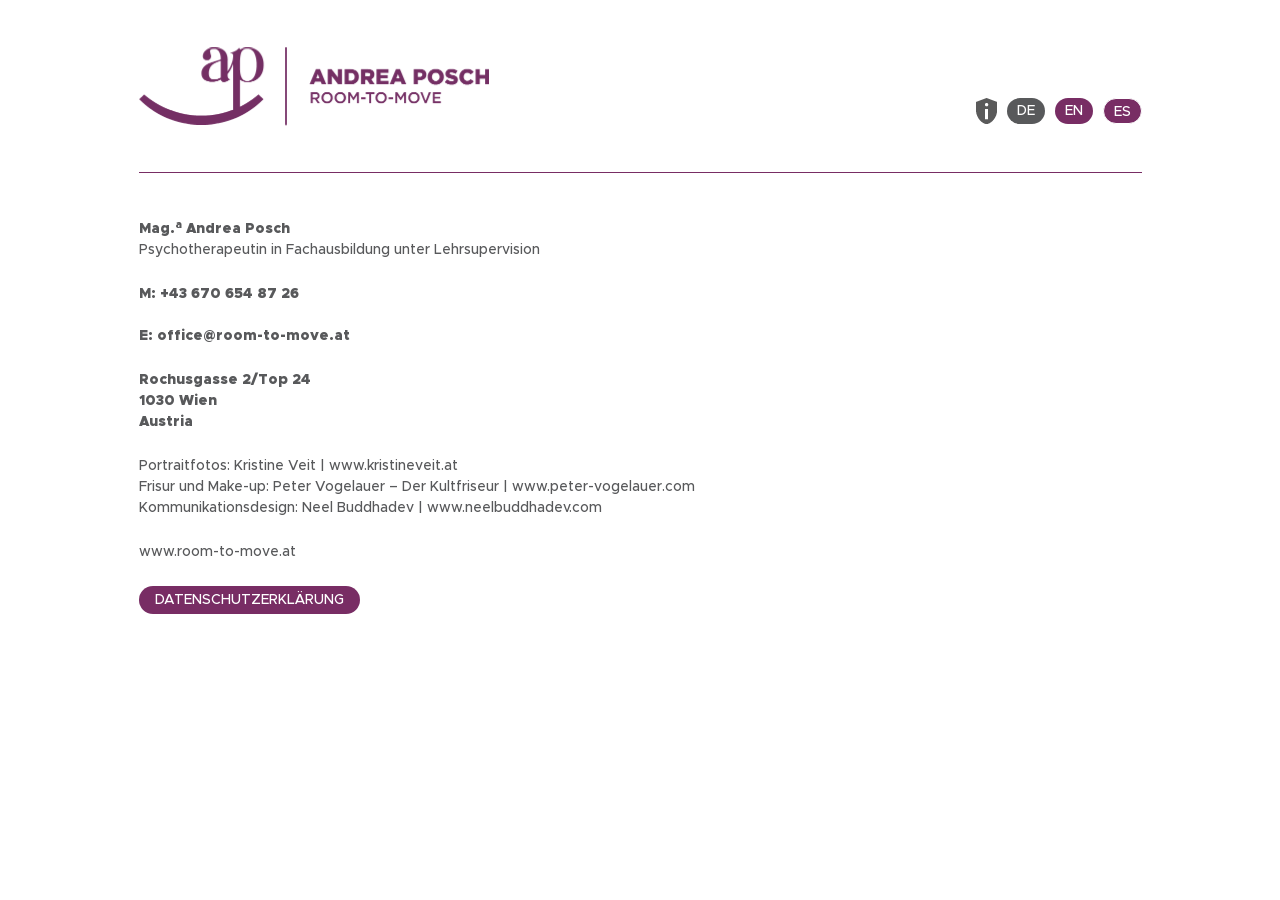
<file: information.html>
<!DOCTYPE html>
<html lang="en">
<head>
<meta charset="UTF-8">
<meta http-equiv="X-UA-Compatible" content="IE=edge">
<meta name="viewport" content="width=device-width, initial-scale=1.0">
<meta property="og:title" content="Room-To-Move | Official Website"/>
<meta property="og:type" content="website"/>
<meta property="og:image" content="https://andreaposch.at/logo192.png" />
<meta property="og:url" content="https://www.room-to-move.at/"/>
<title>Room-To-Move</title>
<meta name="description" content="Sometimes, familiar paths no longer lead us forward. Psychotherapy offers a space to pause, better understand yourself, and discover new possibilities."/>
    <link rel="icon" href="assets/img/favicon.ico"/>
<link rel="stylesheet" href="https://cdn.jsdelivr.net/npm/bootstrap@5.3.2/dist/css/bootstrap.min.css" />
<link rel="stylesheet" href="assets/css/style.css" />
<link rel="stylesheet" href="assets/css/fonts.css" />
<link rel="stylesheet" href="assets/css/privacy.css" />
</head>

<body onload="init();">
<div class="container">
  <div class="sticky-top header header_border" >
    <div class="row">
 <div class="col-sm-12 col-md-6 col-12 ">
        <div class="logo mView"><a href="index"> <img src="assets/img/logo_pink.png" alt="Andrea Posch" /> </a></div>
        <div class="logo wView"> <a href="index">
          <div id="animation_container" style="background-color:rgba(255, 255, 255, 1.00); width:350px; height:80px">
            <canvas id="canvas" width="350" height="80" style="position: absolute; display: block; background-color:rgba(255, 255, 255, 1.00);"></canvas>
            <div id="dom_overlay_container" style="pointer-events:none; overflow:hidden; width:350px; height:80px; position: absolute; left: 0px; top: 0px; display: block;"> </div>
          </div>
          </a> </div>
      </div>
      <div class="col-sm-12 col-md-6 col-12 ">
        <ul class="lang">
          <li><a href="information">
            <div class="info_img_active"></div>
            </a></li>
          <li class="flag flagActive" id="DE">DE</li>
          <li class="flag" id="EN">EN</li>
          <li class="flag" id="ES">ES</li>
          <!--<li class="contact pink" id="contact"><a href="contact">KONTAKT</a></li>-->
        </ul>
      </div>
    </div>
  </div>
  <div class="content fade-in">
    <div class="row" >
      <div class="col-12">
        <div class="text-content">
          <p id="p1" class="pd_b_23"></p>
            <p id="p2" class="pd_b_23"></p>
            <p id="p3" class="pd_b_23"></p>
            
           <div class="mView">
                <p id="p4m" class="pd_b_23"></p>
                <p id="p5m" class="pd_b_23"></p>
                <p id="p6m" class="pd_b_23"></p>
            </div>
            
            <div class="wView">
                <p id="p4"></p>
                <p id="p5"></p>
                <p id="p6" class="pd_b_23"></p>
            </div>
            
            
            <p id="p7"></p>
          <div class="btn pink mg_t_23"><a href="privacy-policy" id="p8">DATENSCHUTZERKLÄRUNG</a> </div>
          <!--<div class="back_btn"><a href="index" id="info_p7">ZURÜCK</a></div>-->
      </div>
    </div>
  </div>
</div>
</div>
<script type="text/javascript" src="assets/js/jquery-3.7.1.min.js"></script> 
<script type="text/javascript" src="assets/js/bootstrap.bundle.min.js"></script>
<script type="text/javascript" src="assets/js/createjs.min.js"></script>  
<script type="text/javascript" src="assets/js/logoShineRTM.js"></script> 
<script>
var canvas, stage, exportRoot, anim_container, dom_overlay_container, fnStartAnimation;
function init() {
	canvas = document.getElementById("canvas");
	anim_container = document.getElementById("animation_container");
	dom_overlay_container = document.getElementById("dom_overlay_container");
	var comp=AdobeAn.getComposition("5E836E6796F3C044A524FDE926EC8C3F");
	var lib=comp.getLibrary();
	var loader = new createjs.LoadQueue(false);
	loader.addEventListener("fileload", function(evt){handleFileLoad(evt,comp)});
	loader.addEventListener("complete", function(evt){handleComplete(evt,comp)});
	var lib=comp.getLibrary();
	loader.loadManifest(lib.properties.manifest);
}
function handleFileLoad(evt, comp) {
	var images=comp.getImages();	
	if (evt && (evt.item.type == "image")) { images[evt.item.id] = evt.result; }	
}
function handleComplete(evt,comp) {
	//This function is always called, irrespective of the content. You can use the variable "stage" after it is created in token create_stage.
	var lib=comp.getLibrary();
	var ss=comp.getSpriteSheet();
	var queue = evt.target;
	var ssMetadata = lib.ssMetadata;
	for(i=0; i<ssMetadata.length; i++) {
		ss[ssMetadata[i].name] = new createjs.SpriteSheet( {"images": [queue.getResult(ssMetadata[i].name)], "frames": ssMetadata[i].frames} )
	}
	exportRoot = new lib.logoShineRTM();
	stage = new lib.Stage(canvas);	
	//Registers the "tick" event listener.
	fnStartAnimation = function() {
		stage.addChild(exportRoot);
		createjs.Ticker.framerate = lib.properties.fps;
		createjs.Ticker.addEventListener("tick", stage);
	}	    
	//Code to support hidpi screens and responsive scaling.
	AdobeAn.makeResponsive(true,'both',false,1,[canvas,anim_container,dom_overlay_container]);	
	AdobeAn.compositionLoaded(lib.properties.id);
	fnStartAnimation();
}
</script> 
	
<script type="text/javascript">
	
	$(document).ready(function() {
        if (localStorage['objectToPass'] == "DE") {
            $('#DE').trigger('click');
        } else if (localStorage['objectToPass'] == "EN") {
            $('#EN').trigger('click');
        } else if (localStorage['objectToPass'] == "ES") {
            $('#ES').trigger('click');
        } else {
            $('#DE').trigger('click'); // Default DE
        }
    });


	$('.lang').on('click', 'li', function() {
		$('.lang li.flagActive').removeClass('flagActive');
		$(this).toggleClass('flagActive');
	});
	
	$('#DE').click(function() {
		$('#contact').html('<a href="contact">CONTACT</a>');
		$('#info').html('KONTAKT');
        
        $('#p1').html('<span class="title">Mag.<sup>a</sup> Andrea Posch</span> <br>Psychotherapeutin in Fachausbildung unter Lehrsupervision<br><span class="font_GN"></span>');
        
        $('#p2').html('<span class="title"><a href="https://wa.me/+436706548726" target="_blank" >M: +43 670 654 87 26</a><br><br><a href = "mailto: office@room-to-move.at">E: office@room-to-move.at</a></span>');
        
        $('#p3').html('<span class="title"><a href="https://maps.google.com/?q=48.201813,16.391127" target="_blank">Rochusgasse 2/Top 24<br>1030 Wien<br>Austria</a></span>');
        
        $('#p4').html('Portraitfotos: Kristine Veit | <a href="https://www.kristineveit.at" target="_blank" >www.kristineveit.at</a>');
        $('#p5').html('Frisur und Make-up: Peter Vogelauer – Der Kultfriseur | <a href="https://www.peter-vogelauer.com" target="_blank"> www.peter-vogelauer.com </a>');
        $('#p6').html('Kommunikationsdesign: Neel Buddhadev | <a href="https://www.neelbuddhadev.com" target="_blank" >www.neelbuddhadev.com</a>');
        
        $('#p4m').html('Portraitfotos: <br>Kristine Veit <a href="https://www.kristineveit.at" target="_blank" ><br>www.kristineveit.at</a>');
        $('#p5m').html('Frisur und Make-up: <br>Peter Vogelauer – Der Kultfriseur  <a href="https://www.peter-vogelauer.com" target="_blank"> <br>www.peter-vogelauer.com </a>');
        $('#p6m').html('Kommunikationsdesign: <br>Neel Buddhadev <br><a href="https://www.neelbuddhadev.com" target="_blank" >www.neelbuddhadev.com</a>');
        
        $('#p7').html('<a href="https://www.room-to-move.at/" target="_blank" >www.room-to-move.at</a>');
        
        $('#p8').html('DATENSCHUTZERKLÄRUNG');
        		
		localStorage.setItem( 'objectToPass', "DE" );
	});
				   
	$('#EN').click(function() {
		$('#contact').html('<a href="contact">CONTACT</a>');
		$('#info').html('KONTAKT');
        
        $('#p1').html('<span class="title"> Andrea Posch</span> <br>Psychotherapist in specialized training under clinical supervision<br><span class="font_GN"></span>');
        
        $('#p2').html('<span class="title"><a href="https://wa.me/+436706548726" target="_blank" >M: +43 670 654 87 26</a><br><br><a href = "mailto: office@room-to-move.at">E: office@room-to-move.at</a></span>');
        
        $('#p3').html('<span class="title"><a href="https://maps.google.com/?q=48.201813,16.391127" target="_blank">Rochusgasse 2/Top 24<br>1030 Vienna<br>Austria</a></span>');
        
        $('#p4').html('Portrait Photos: Kristine Veit | <a href="https://www.kristineveit.at" target="_blank" >www.kristineveit.at</a>');
        $('#p5').html('Hair and Makeup: Peter Vogelauer – Der Kultfriseur | <a href="https://www.peter-vogelauer.com" target="_blank"> www.peter-vogelauer.com </a>');
        $('#p6').html('Communication Design: Neel Buddhadev | <a href="https://www.neelbuddhadev.com" target="_blank" >www.neelbuddhadev.com</a>');
        
        $('#p4m').html('Portrait Photos: <br>Kristine Veit <br> <a href="https://www.kristineveit.at" target="_blank" >www.kristineveit.at</a>');
        $('#p5m').html('Hair and Makeup: <br>Peter Vogelauer – Der Kultfriseur <br> <a href="https://www.peter-vogelauer.com" target="_blank"> www.peter-vogelauer.com </a>');
        $('#p6m').html('Communication Design: <br>Neel Buddhadev <br> <a href="https://www.neelbuddhadev.com" target="_blank" >www.neelbuddhadev.com</a>');
        
        $('#p7').html('<a href="https://www.room-to-move.at/" target="_blank" >www.room-to-move.at</a>');
        
        $('#p8').html('PRIVACY POLICY');
        
		
		localStorage.setItem( 'objectToPass', "EN" );
	});
				   
	$('#ES').click(function() {
		$('#contact').html('<a href="contact">CONTACT</a>');
		$('#info').html('KONTAKT');
        
        $('#p1').html('<span class="title"> Andrea Posch</span> <br>Psicoterapeuta en formación especializada bajo supervisión docente<br><span class="font_GN"></span>');
        
        $('#p2').html('<span class="title"><a href="https://wa.me/+436706548726" target="_blank" >M: +43 670 654 87 26</a><br><br><a href = "mailto: office@room-to-move.at">E: office@room-to-move.at</a></span>');
        
        $('#p3').html('<span class="title"><a href="https://maps.google.com/?q=48.201813,16.391127" target="_blank">Rochusgasse 2/Top 24<br>1030 Viena<br>Austria</a></span>');
        
        $('#p4').html('Fotos de retratos: Kristine Veit | <a href="https://www.kristineveit.at" target="_blank" >www.kristineveit.at</a>');
        $('#p5').html('Peluquería y maquillaje: Peter Vogelauer – Der Kultfriseur | <a href="https://www.peter-vogelauer.com" target="_blank"> www.peter-vogelauer.com </a>');
        $('#p6').html('Diseño de comunicación:  Neel Buddhadev | <a href="https://www.neelbuddhadev.com" target="_blank" >www.neelbuddhadev.com</a>');
        
        
        $('#p4m').html('Fotos de retratos: <br>Kristine Veit <br> <a href="https://www.kristineveit.at" target="_blank" >www.kristineveit.at</a>');
        $('#p5m').html('Peluquería y maquillaje: <br>Peter Vogelauer – Der Kultfriseur <br> <a href="https://www.peter-vogelauer.com" target="_blank"> www.peter-vogelauer.com </a>');
        $('#p6m').html('Diseño de comunicación:  <br>Neel Buddhadev <br> <a href="https://www.neelbuddhadev.com" target="_blank" >www.neelbuddhadev.com</a>');
        
        
        $('#p7').html('<a href="https://www.room-to-move.at/" target="_blank" >www.room-to-move.at</a>');
        
        $('#p8').html('POLÍTICA DE PRIVACIDAD');
		
		localStorage.setItem( 'objectToPass', "ES" );
	});
		   
</script>
</body>
</html>
</file>
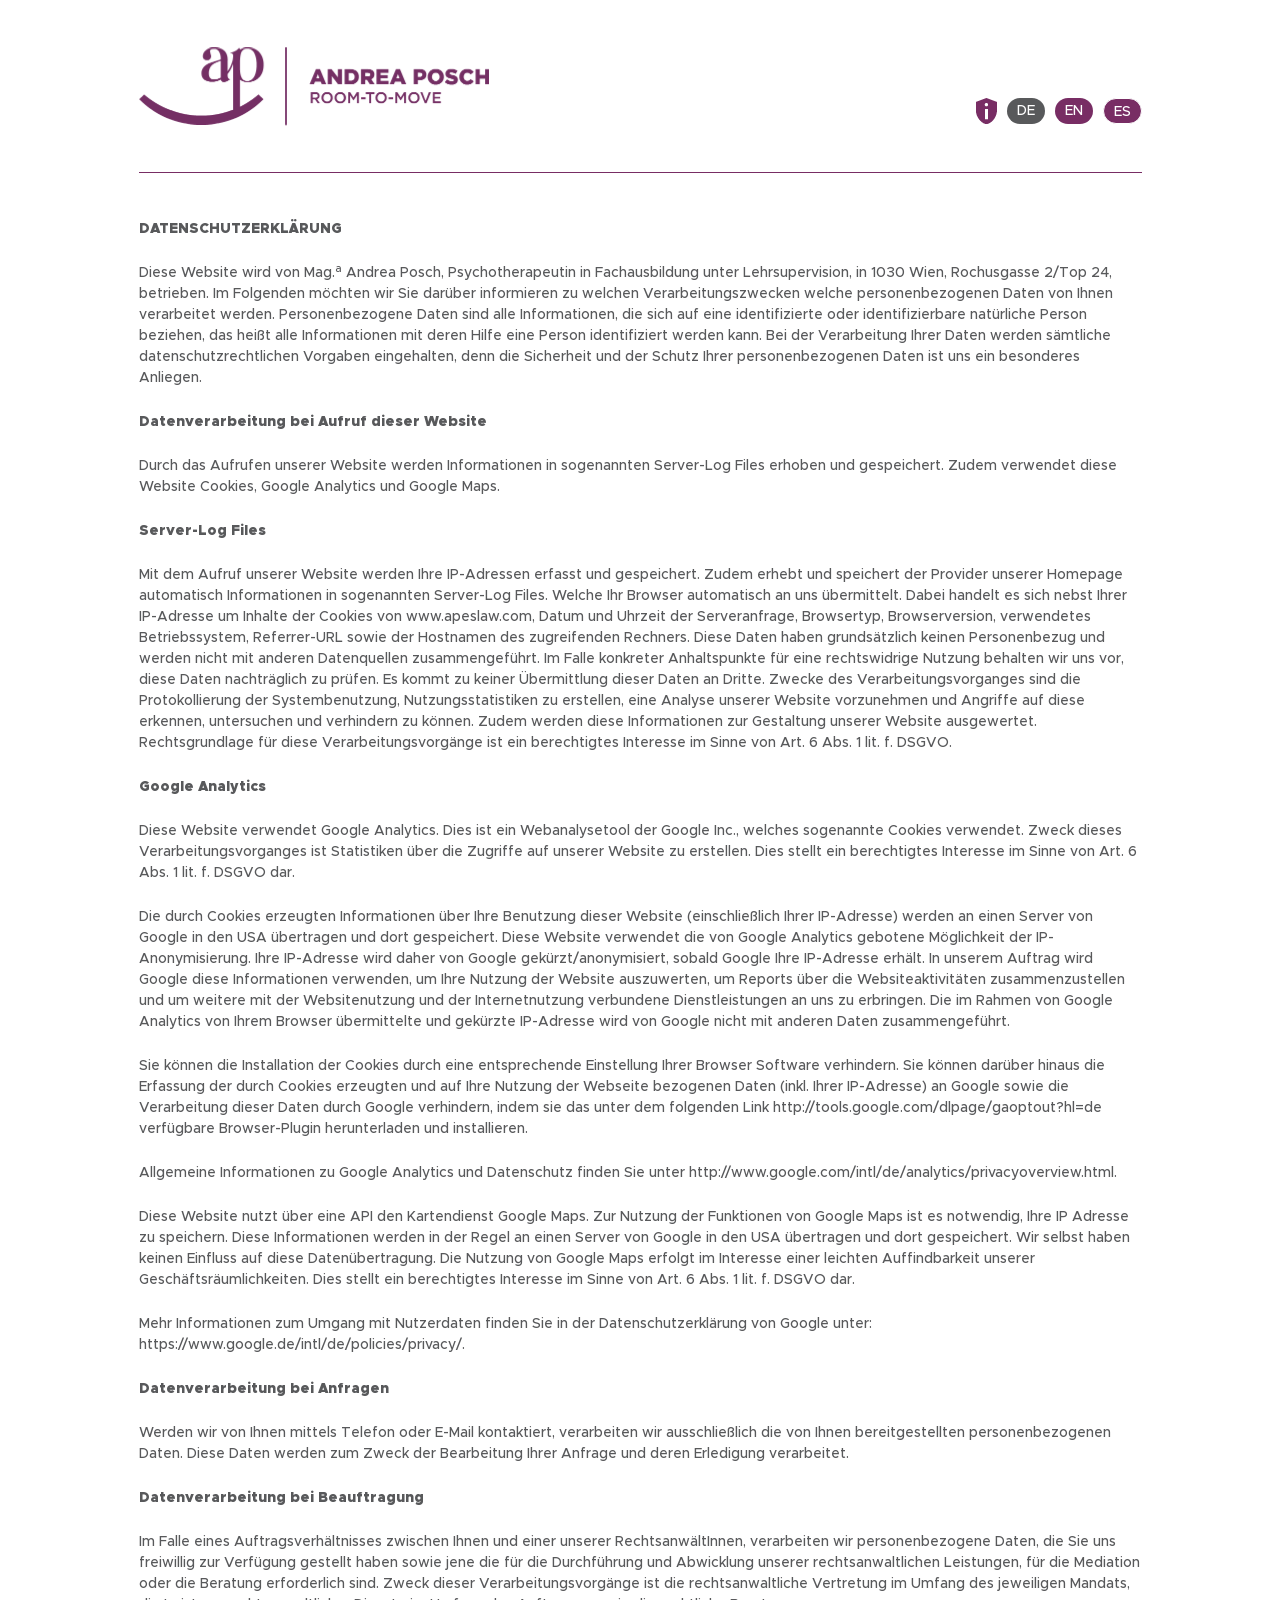
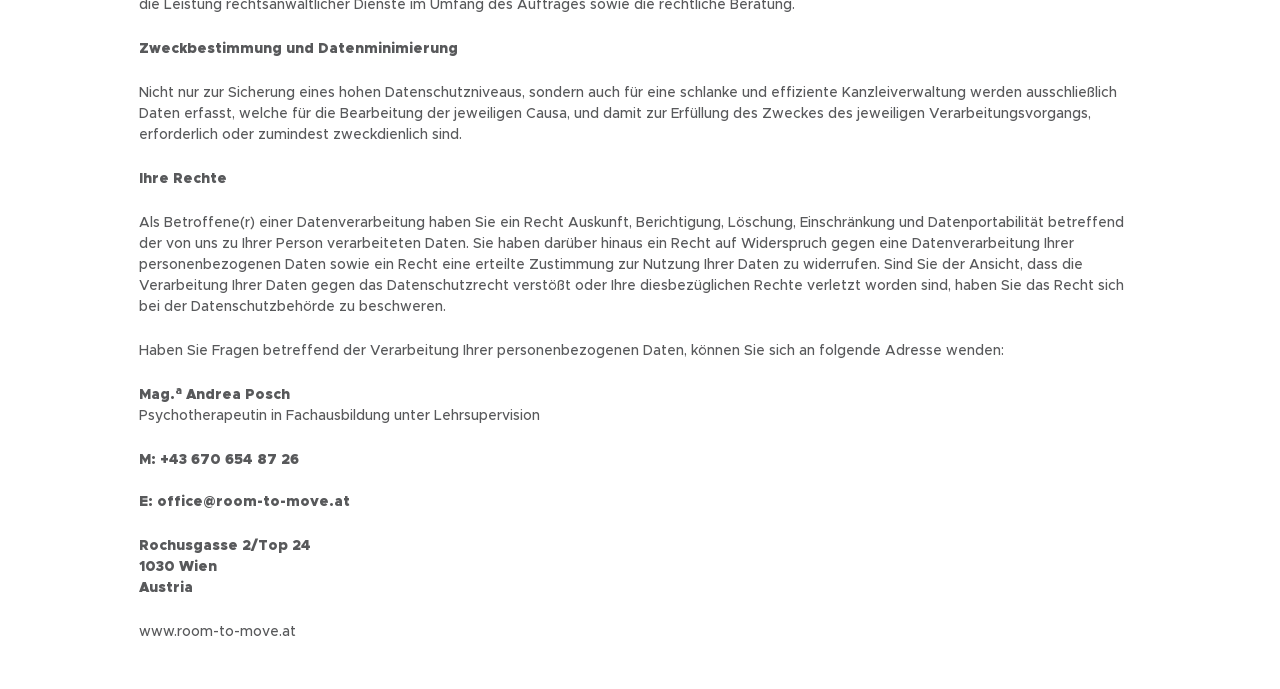
<file: privacy-policy.html>
<!DOCTYPE html>
<html lang="en">
<head>
<meta charset="UTF-8">
<meta http-equiv="X-UA-Compatible" content="IE=edge">
<meta name="viewport" content="width=device-width, initial-scale=1.0">
<meta property="og:title" content="Room-To-Move | Official Website"/>
<meta property="og:type" content="website"/>
<meta property="og:image" content="https://andreaposch.at/logo192.png" />
<meta property="og:url" content="https://www.room-to-move.at/"/>
<title>Room-To-Move</title>
<meta name="description" content="Sometimes, familiar paths no longer lead us forward. Psychotherapy offers a space to pause, better understand yourself, and discover new possibilities."/>
    <link rel="icon" href="assets/img/favicon.ico"/>
<link rel="stylesheet" href="https://cdn.jsdelivr.net/npm/bootstrap@5.3.2/dist/css/bootstrap.min.css" />
<link rel="stylesheet" href="assets/css/style.css" />
<link rel="stylesheet" href="assets/css/fonts.css" />
<link rel="stylesheet" href="assets/css/privacy.css" />
</head>

<body onload="init();">
<div class="container">
  <div class="sticky-top header header_border" >
    <div class="row">
      <div class="col-sm-12 col-md-6 col-12 ">
        <div class="logo mView"><a href="index"> <img src="assets/img/logo_pink.png" alt="Andrea Posch" /> </a></div>
        <div class="logo wView"> <a href="index">
          <div id="animation_container" style="background-color:rgba(255, 255, 255, 1.00); width:350px; height:80px">
            <canvas id="canvas" width="350" height="80" style="position: absolute; display: block; background-color:rgba(255, 255, 255, 1.00);"></canvas>
            <div id="dom_overlay_container" style="pointer-events:none; overflow:hidden; width:350px; height:80px; position: absolute; left: 0px; top: 0px; display: block;"> </div>
          </div>
          </a> </div>
      </div>
      <div class="col-sm-12 col-md-6 col-12 ">
        <ul class="lang">
          <li><a href="information">
            <div class="info_img"></div>
            </a></li>
          <li class="flag flagActive" id="DE">DE</li>
          <li class="flag" id="EN">EN</li>
          <li class="flag" id="ES">ES</li>
          <!--<li class="contact pink" id="contact">KONTAKT</li>-->
        </ul>
      </div>
    </div>
   
  </div>
 <div class="content fade-in">
    <div class="row" >
      <div class="col-12">
        <div class="text-content">
            <p id="p5" class="pd_b_23"></p>
            <p id="p6" class="pd_b_23"></p>
            <p id="p7" class="pd_b_23"></p>
            <!--<p id="p8" class="pd_b_23"></p>
            <p id="p9" class="pd_b_23"></p>-->
            <p id="p10" class="pd_b_23"></p>
            <p id="p11" class="pd_b_23"></p>
            <p id="p12" class="pd_b_23"></p>
            <p id="p13" class="pd_b_23"></p>
            <p id="p14" class="pd_b_23"></p>
            
          <p id="p1" class="pd_b_23"></p>
            <p id="p2" class="pd_b_23"></p>
            <p id="p3" class="pd_b_23"></p>
            <p id="p4"></p>
            
            
      </div>
    </div>
  </div>
</div>
</div>
<script type="text/javascript" src="assets/js/jquery-3.7.1.min.js"></script> 
<script type="text/javascript" src="assets/js/bootstrap.bundle.min.js"></script>
<script type="text/javascript" src="assets/js/createjs.min.js"></script> 
<script type="text/javascript" src="assets/js/logoShineRTM.js"></script> 
<script>
var canvas, stage, exportRoot, anim_container, dom_overlay_container, fnStartAnimation;
function init() {
	canvas = document.getElementById("canvas");
	anim_container = document.getElementById("animation_container");
	dom_overlay_container = document.getElementById("dom_overlay_container");
	var comp=AdobeAn.getComposition("5E836E6796F3C044A524FDE926EC8C3F");
	var lib=comp.getLibrary();
	var loader = new createjs.LoadQueue(false);
	loader.addEventListener("fileload", function(evt){handleFileLoad(evt,comp)});
	loader.addEventListener("complete", function(evt){handleComplete(evt,comp)});
	var lib=comp.getLibrary();
	loader.loadManifest(lib.properties.manifest);
}
function handleFileLoad(evt, comp) {
	var images=comp.getImages();	
	if (evt && (evt.item.type == "image")) { images[evt.item.id] = evt.result; }	
}
function handleComplete(evt,comp) {
	//This function is always called, irrespective of the content. You can use the variable "stage" after it is created in token create_stage.
	var lib=comp.getLibrary();
	var ss=comp.getSpriteSheet();
	var queue = evt.target;
	var ssMetadata = lib.ssMetadata;
	for(i=0; i<ssMetadata.length; i++) {
		ss[ssMetadata[i].name] = new createjs.SpriteSheet( {"images": [queue.getResult(ssMetadata[i].name)], "frames": ssMetadata[i].frames} )
	}
	exportRoot = new lib.logoShineRTM();
	stage = new lib.Stage(canvas);	
	//Registers the "tick" event listener.
	fnStartAnimation = function() {
		stage.addChild(exportRoot);
		createjs.Ticker.framerate = lib.properties.fps;
		createjs.Ticker.addEventListener("tick", stage);
	}	    
	//Code to support hidpi screens and responsive scaling.
	AdobeAn.makeResponsive(true,'both',false,1,[canvas,anim_container,dom_overlay_container]);	
	AdobeAn.compositionLoaded(lib.properties.id);
	fnStartAnimation();
}
</script> 
	
<script type="text/javascript">
	
	$(document).ready(function() {
        if (localStorage['objectToPass'] == "DE") {
            $('#DE').trigger('click');
        } else if (localStorage['objectToPass'] == "EN") {
            $('#EN').trigger('click');
        } else if (localStorage['objectToPass'] == "ES") {
            $('#ES').trigger('click');
        } else {
            $('#DE').trigger('click'); // Default DE
        }
    });


	$('.lang').on('click', 'li', function() {
		$('.lang li.flagActive').removeClass('flagActive');
		$(this).toggleClass('flagActive');
	});
	
	$('#DE').click(function() {
        
        $('#p1').html('<span class="title">Mag.<sup>a</sup> Andrea Posch</span> <br>Psychotherapeutin in Fachausbildung unter Lehrsupervision <br><span class="font_GN"></span>');
        
        $('#p2').html('<span class="title"><a href="https://wa.me/+436706548726" target="_blank" >M: +43 670 654 87 26</a><br><br><a href = "mailto: office@room-to-move.at">E: office@room-to-move.at</a></span>');
        
        $('#p3').html('<span class="title"><a href="https://maps.google.com/?q=48.201813,16.391127" target="_blank">Rochusgasse 2/Top 24<br>1030 Wien<br>Austria</a></span>');
        
        $('#p4').html('<a href="https://www.room-to-move.at" target="_self" >www.room-to-move.at</a>');
        
        $('#p5').html('<span class="title pd_b_23 dis_block">DATENSCHUTZERKLÄRUNG</span>Diese Website wird von Mag.<sup>a</sup> Andrea Posch, Psychotherapeutin in Fachausbildung unter Lehrsupervision, in 1030 Wien, Rochusgasse 2/Top 24, betrieben. Im Folgenden möchten wir Sie darüber informieren zu welchen Verarbeitungszwecken welche personenbezogenen Daten von Ihnen verarbeitet werden. Personenbezogene Daten sind alle Informationen, die sich auf eine identifizierte oder identifizierbare natürliche Person beziehen, das heißt alle Informationen mit deren Hilfe eine Person identifiziert werden kann. Bei der Verarbeitung Ihrer Daten werden sämtliche datenschutzrechtlichen Vorgaben eingehalten, denn die Sicherheit und der Schutz Ihrer personenbezogenen Daten ist uns ein besonderes Anliegen.');
		
		$('#p6').html('<span class="title pd_b_23 dis_block">Datenverarbeitung bei Aufruf dieser Website</span> Durch das Aufrufen unserer Website werden Informationen in sogenannten Server-Log Files erhoben und gespeichert. Zudem verwendet diese Website Cookies, Google Analytics und Google Maps.');
		
        $('#p7').html('<span class="title pd_b_23 dis_block">Server-Log Files</span> Mit dem Aufruf unserer Website werden Ihre IP-Adressen erfasst und gespeichert. Zudem erhebt und speichert der Provider unserer Homepage automatisch Informationen in sogenannten Server-Log Files. Welche Ihr Browser automatisch an uns übermittelt. Dabei handelt es sich nebst Ihrer IP-Adresse um Inhalte der Cookies von www.apeslaw.com, Datum und Uhrzeit der Serveranfrage, Browsertyp, Browserversion, verwendetes Betriebssystem, Referrer-URL sowie der Hostnamen des zugreifenden Rechners. Diese Daten haben grundsätzlich keinen Personenbezug und werden nicht mit anderen Datenquellen zusammengeführt. Im Falle konkreter Anhaltspunkte für eine rechtswidrige Nutzung behalten wir uns vor, diese Daten nachträglich zu prüfen. Es kommt zu keiner Übermittlung dieser Daten an Dritte. Zwecke des Verarbeitungsvorganges sind die Protokollierung der Systembenutzung, Nutzungsstatistiken zu erstellen, eine Analyse unserer Website vorzunehmen und Angriffe auf diese erkennen, untersuchen und verhindern zu können. Zudem werden diese Informationen zur Gestaltung unserer Website ausgewertet. Rechtsgrundlage für diese Verarbeitungsvorgänge ist ein berechtigtes Interesse im Sinne von Art. 6 Abs. 1 lit. f. DSGVO.');
        
        /*$('#p8').html('<span class="title pd_b_23 dis_block">Cookies</span>Diese Website verwendet sogenannte Cookies. Dabei handelt es sich um kleine Textdateien, die auf Ihrem Rechner abgelegt werden und die Ihr Browser speichert. Sie dienen dazu, unser Angebot nutzerfreundlicher, effektiver und sicherer zu machen. Durch die Verwendung von Cookies können beispielsweise Ihre Präferenzen und Einstellungen gespeichert werden oder es wird Ihnen ermöglicht die Webseite dort zu öffnen, wo Sie sie zuletzt verlassen haben. Cookies können auf keine anderen Daten auf Ihrem Endgerät zugreifen, erfassen oder verarbeiten.');
        
        $('#p9').html('<span class=" pd_b_23 dis_block">Zu diesen Zwecken werden zwei Arten von Cookies verwendet:</span><span class=" pd_b_23 dis_block"><span class="title ">- Session Cookies: </span> Dabei handelt es sich um temporäre Cookies, die bis zum Verlassen unserer Website in der Cookie-Datei Ihres Browsers zwischengespeichert und nach Ende Ihres Besuchs bzw. schließen des Browsers automatisch gelöscht werden. Diese Cookies sind betriebsnotwendige Cookies, die für ein ordnungsgemäßes Funktionieren der Homepage notwendig sind. Diese können nur vom Betreiber der Homepage gesetzt und ausgelesen werden und werden nicht an Dritte weitergeleitet. Bis auf Angaben Ihrer IP-Adresse, dem verwendeten Browser sowie Datum und Zeit des Besuchs sind keine personenbezogenen Daten enthalten. Dauerhafte Cookies: Diese hingegen bleiben auf Ihrem Endgerät gespeichert, bis Sie sie manuell in Ihrem Browser löschen. Mit diesen funktionalen Cookies wird Ihre Zustimmung zu der Verwendung und Platzierung von Cookies erfasst und gespeichert. Diese Cookies werden verwendet um Sie wiederzuerkennen, wenn Sie unsere Website ein weiteres Mal besuchen.</span><span class="pd_b_23 dis_block"><span class="title ">- Dauerhafte Cookies: </span> Diese hingegen bleiben auf Ihrem Endgerät gespeichert, bis Sie sie manuell in Ihrem Browser löschen. Mit diesen funktionalen Cookies wird Ihre Zustimmung zu der Verwendung und Platzierung von Cookies erfasst und gespeichert. Diese Cookies werden verwendet um Sie wiederzuerkennen, wenn Sie unsere Website ein weiteres Mal besuchen.</span><span class=" pd_b_23 dis_block"><span class="title">- Webanalyse Cookies: </span>Darüber hinaus verwenden wir einen Webanalysedienst (Google Analytics) der Google Inc., 1600 Amphitheater Parkway Mountain View, CA 94043, USA. Näheres hierzu folgt unten.</span>Es besteht die Möglichkeit in Ihren Browsereinstellungen den Browser derart einzustellen, dass Cookies vor ihrer Speicherung angezeigt werden, nur bestimmte Cookies akzeptiert oder abgelehnt werden oder die Verwendung von Cookies generell zu unterbinden. Sie können Cookies auch blockieren oder löschen wenn sie bereits auf Ihrem Endgerät gespeichert wurden. Wir möchten Sie darauf hinweisen, dass Änderungen der Einstellungen immer nur für einen Browser durchgeführt werden. Verwenden Sie einen anderen Browser oder wechseln Sie das Endgerät, müssen die Einstellungen für den jeweiligen Browser und für jedes Endgerät einzeln vorgenommen werden. Außerdem möchten wir Sie darauf aufmerksam machen, dass ein Ablehnen der Verwendung von Cookies gegebenenfalls dazu führen kann, dass unsere Website nicht in ihrem vollen Umfang genutzt werden kann und dadurch dessen Benutzerfreundlichkeit eingeschränkt sein könnte.');*/
        
        $('#p10').html('<span class="title pd_b_23 dis_block">Google Analytics</span> <span class="pd_b_23 dis_block">Diese Website verwendet Google Analytics. Dies ist ein Webanalysetool der Google Inc., welches sogenannte Cookies verwendet. Zweck dieses Verarbeitungsvorganges ist Statistiken über die Zugriffe auf unserer Website zu erstellen. Dies stellt ein berechtigtes Interesse im Sinne von Art. 6 Abs. 1 lit. f. DSGVO dar.</span> <span class=" pd_b_23 dis_block">Die durch Cookies erzeugten Informationen über Ihre Benutzung dieser Website (einschließlich Ihrer IP-Adresse) werden an einen Server von Google in den USA übertragen und dort gespeichert. Diese Website verwendet die von Google Analytics gebotene Möglichkeit der IP-Anonymisierung. Ihre IP-Adresse wird daher von Google gekürzt/anonymisiert, sobald Google Ihre IP-Adresse erhält. In unserem Auftrag wird Google diese Informationen verwenden, um Ihre Nutzung der Website auszuwerten, um Reports über die Websiteaktivitäten zusammenzustellen und um weitere mit der Websitenutzung und der Internetnutzung verbundene Dienstleistungen an uns zu erbringen. Die im Rahmen von Google Analytics von Ihrem Browser übermittelte und gekürzte IP-Adresse wird von Google nicht mit anderen Daten zusammengeführt.</span> <span class=" pd_b_23 dis_block">Sie können die Installation der Cookies durch eine entsprechende Einstellung Ihrer Browser Software verhindern. Sie können darüber hinaus die Erfassung der durch Cookies erzeugten und auf Ihre Nutzung der Webseite bezogenen Daten (inkl. Ihrer IP-Adresse) an Google sowie die Verarbeitung dieser Daten durch Google verhindern, indem sie das unter dem folgenden Link http://tools.google.com/dlpage/gaoptout?hl=de verfügbare Browser-Plugin herunterladen und installieren.</span> <span class=" pd_b_23 dis_block word-wrap">Allgemeine Informationen zu Google Analytics und Datenschutz finden Sie unter http://www.google.com/intl/de/analytics/privacyoverview.html.</span><span class=" pd_b_23 dis_block">Diese Website nutzt über eine API den Kartendienst Google Maps. Zur Nutzung der Funktionen von Google Maps ist es notwendig, Ihre IP Adresse zu speichern. Diese Informationen werden in der Regel an einen Server von Google in den USA übertragen und dort gespeichert. Wir selbst haben keinen Einfluss auf diese Datenübertragung. Die Nutzung von Google Maps erfolgt im Interesse einer leichten Auffindbarkeit unserer Geschäftsräumlichkeiten. Dies stellt ein berechtigtes Interesse im Sinne von Art. 6 Abs. 1 lit. f. DSGVO dar.</span> Mehr Informationen zum Umgang mit Nutzerdaten finden Sie in der Datenschutzerklärung von Google unter: https://www.google.de/intl/de/policies/privacy/.');
        
        $('#p11').html('<span class="title pd_b_23 dis_block">Datenverarbeitung bei Anfragen</span> Werden wir von Ihnen mittels Telefon oder E-Mail kontaktiert, verarbeiten wir ausschließlich die von Ihnen bereitgestellten personenbezogenen Daten. Diese Daten werden zum Zweck der Bearbeitung Ihrer Anfrage und deren Erledigung verarbeitet.');
        
        $('#p12').html('<span class="title pd_b_23 dis_block">Datenverarbeitung bei Beauftragung</span> Im Falle eines Auftragsverhältnisses zwischen Ihnen und einer unserer RechtsanwältInnen, verarbeiten wir personenbezogene Daten, die Sie uns freiwillig zur Verfügung gestellt haben sowie jene die für die Durchführung und Abwicklung unserer rechtsanwaltlichen Leistungen, für die Mediation oder die Beratung erforderlich sind. Zweck dieser Verarbeitungsvorgänge ist die rechtsanwaltliche Vertretung im Umfang des jeweiligen Mandats, die Leistung rechtsanwaltlicher Dienste im Umfang des Auftrages sowie die rechtliche Beratung.');
        
        $('#p13').html('<span class="title pd_b_23 dis_block">Zweckbestimmung und Datenminimierung</span> Nicht nur zur Sicherung eines hohen Datenschutzniveaus, sondern auch für eine schlanke und effiziente Kanzleiverwaltung werden ausschließlich Daten erfasst, welche für die Bearbeitung der jeweiligen Causa, und damit zur Erfüllung des Zweckes des jeweiligen Verarbeitungsvorgangs, erforderlich oder zumindest zweckdienlich sind.');
        
        $('#p14').html('<span class="title pd_b_23 dis_block">Ihre Rechte</span><span class=" pd_b_23 dis_block">Als Betroffene(r) einer Datenverarbeitung haben Sie ein Recht Auskunft, Berichtigung, Löschung, Einschränkung und Datenportabilität betreffend der von uns zu Ihrer Person verarbeiteten Daten. Sie haben darüber hinaus ein Recht auf Widerspruch gegen eine Datenverarbeitung Ihrer personenbezogenen Daten sowie ein Recht eine erteilte Zustimmung zur Nutzung Ihrer Daten zu widerrufen. Sind Sie der Ansicht, dass die Verarbeitung Ihrer Daten gegen das Datenschutzrecht verstößt oder Ihre diesbezüglichen Rechte verletzt worden sind, haben Sie das Recht sich bei der Datenschutzbehörde zu beschweren.</span>Haben Sie Fragen betreffend der Verarbeitung Ihrer personenbezogenen Daten, können Sie sich an folgende Adresse wenden:');
		
		localStorage.setItem( 'objectToPass', "DE" );
	});
				   
	$('#EN').click(function() {
		$('#contact').html('<a href="contact">CONTACT</a>');
		$('#info').html('KONTAKT');
		
		$('#p1').html('<span class="title"> Andrea Posch</span> <br>Psychotherapist in specialized training under clinical supervision<br><span class="font_GN"></span>');
        
        $('#p2').html('<span class="title"><a href="https://wa.me/+436706548726" target="_blank" >M: +43 670 654 87 26</a><br><br><a href = "mailto: office@room-to-move.at">E: office@room-to-move.at</a></span>');
        
        $('#p3').html('<span class="title"><a href="https://maps.google.com/?q=48.201813,16.391127" target="_blank">Rochusgasse 2/Top 24<br>1030 Vienna<br>Austria</a></span>');
        
        $('#p4').html('<a href="https://www.room-to-move.at/" target="_self" >www.room-to-move.at</a>');
        
        $('#p5').html('<span class="title pd_b_23 dis_block">PRIVACY POLICY</span>This website is operated by  Andrea Posch, Psychotherapist in specialized training under clinical supervision, Rochusgasse 2/Top 24, 1030 Vienna. In the following, we would like to inform you about the purposes for which your personal data is processed. Personal data is all information that relates to an identified or identifiable natural person, i.e. all information that can be used to identify a person. When processing your data, we comply with all data protection regulations, as the security and protection of your personal data is of particular concern to us.');
        
        $('#p6').html('<span class="title pd_b_23 dis_block">Data processing when accessing this website</span> When you visit our website, information is collected and stored in server log files. This website also uses cookies, Google Analytics, and Google Maps.');
		
        $('#p7').html('<span class="title pd_b_23 dis_block">Server log files</span> When you visit our website, your IP address is recorded and stored. The provider of our website automatically collects and stores information in server log files, including the content of cookies from www.apeslaw.com, the date and time of the server request, browser type, browser version, operating system used, referrer URL, and the host name of the accessing computer. This data, including your IP address, is anonymized or shortened and has no personal reference. It is not merged with other data sources. In case of concrete indications of illegal use, we reserve the right to retrospectively check this data. This data is not transferred to third parties. The purposes of the processing procedure are to log system usage, compile usage statistics, analyze our website, and detect, investigate, and prevent attacks. Additionally, this information is evaluated for the design of our website. The legal basis for these processing operations is a legitimate interest within the meaning of Art. 6 para. 1 lit. f. GDPR.');
        
        /*$('#p8').html('<span class="title pd_b_23 dis_block">Cookies</span>This website uses so-called cookies. These are small text files that are stored on your computer and saved by your browser. They are used to make our website more user-friendly, effective, and secure. By using cookies, for example, your preferences and settings can be saved, or you can open the website from where you last left it. Cookies cannot access, collect, or process any other data on your end device.');
        
        $('#p9').html('<span class=" pd_b_23 dis_block">Two types of cookies are used for these purposes:</span><span class=" pd_b_23 dis_block"><span class="title ">- Session cookies:</span> These are temporary cookies that are stored in your browser&apos;s cookie file until you leave our website and are automatically deleted at the end of your visit or when you close your browser. These cookies are essential cookies that are necessary for the website to function properly. They can only be set and read by the operator of the website and are not passed on to third parties. Apart from your IP address, the browser used, and the date and time of your visit, no personal data is contained.</span><span class="pd_b_23 dis_block"><span class="title ">- Persistent cookies:</span> These remain stored on your end device until you delete them manually in your browser. With these functional cookies, your consent to the use and placement of cookies is recorded and stored. These cookies are used to recognize you when you visit our website again.</span><span class=" pd_b_23 dis_block"><span class="title">- Web analysis cookies:</span>We also use a web analysis service (Google Analytics) from Google Inc, 1600 Amphitheater Parkway Mountain View, CA 94043, USA. More details are given below.</span>It is possible to set your browser settings so that cookies are displayed before they are stored, only certain cookies are accepted or rejected, or the use of cookies is generally prevented. You can also block or delete cookies if they have already been stored on your end device. We would like to point out that changes to the settings are only ever made for one browser. If you use a different browser or change the end device, the settings for the respective browser and for each end device must be made individually. We would also like to draw your attention to the fact that rejecting the use of cookies may mean that our website cannot be used to its full extent and that its user-friendliness may be restricted as a result.');*/
        
        $('#p10').html('<span class="title pd_b_23 dis_block">Google Analytics</span> <span class="pd_b_23 dis_block">This website uses Google Analytics. This is a web analysis tool of Google Inc. which uses so-called cookies. The purpose of this processing operation is to compile statistics on access to our website. This constitutes a legitimate interest within the meaning of Art. 6 para. 1 lit. f. GDPR.</span> <span class=" pd_b_23 dis_block">The information generated by cookies about your use of this website (including your IP address) is transmitted to a Google server in the USA and stored there. This website uses the IP anonymization option offered by Google Analytics. Your IP address will therefore be shortened/anonymized by Google as soon as Google receives your IP address. Google will use this information on our behalf for the purpose of evaluating your use of the website, compiling reports on website activity, and providing us with other services relating to website activity and internet usage. The abbreviated IP address transmitted by your browser as part of Google Analytics will not be merged with other data by Google.</span> <span class=" pd_b_23 dis_block">You can prevent the installation of cookies by selecting the appropriate settings in your browser software. You can also prevent Google from collecting the data generated by cookies and relating to your use of the website (including your IP address) to Google and the processing of this data by Google by downloading and installing the browser plug-in available at the following link <br>[http://tools.google.com/dlpage/gaoptout?hl=de](http://tools.google.com/dlpage/gaoptout?hl=de).</span> <span class=" pd_b_23 dis_block word-wrap">General information on Google Analytics and data protection can be found at<br> [http://www.google.com/intl/de/analytics/privacyoverview.html](http://www.google.com/intl/de/analytics/privacyoverview.html).</span><span class=" pd_b_23 dis_block">This website uses the map service Google Maps via an API. To use the functions of Google Maps, it is necessary to save your IP address. This information is usually transferred to a Google server in the USA and stored there. We ourselves have no influence on this data transfer. The use of Google Maps is in the interest of making our business premises easy to find. This constitutes a legitimate interest within the meaning of Art. 6 para. 1 lit. f. GDPR.</span> You can find more information on the handling of user data in Google&apos;s privacy policy at:<br> [https://www.google.de/intl/de/policies/privacy/](https://www.google.de/intl/de/policies/privacy/)');
        
        $('#p11').html('<span class="title pd_b_23 dis_block">Data processing for inquiries</span> If you contact us by telephone or email, we will only process the personal data you provide. This data is processed for the purpose of processing your inquiry and dealing with it.');
        
        $('#p12').html('<span class="title pd_b_23 dis_block">Data processing in the case of commissioning</span> In the event of a contractual relationship between you and one of our lawyers, we process personal data that you have voluntarily provided to us as well as that which is necessary for the performance and processing of our legal services, mediation service, consultancy. The purpose of these processing operations is the legal representation within the scope of the respective mandate, the provision of legal services within the scope of the mandate, and the provision of legal advice.');
        
        $('#p13').html('<span class="title pd_b_23 dis_block">Purpose and data minimization</span> Not only to ensure a high level of data protection but also for a lean and efficient law firm administration, only data that is necessary or at least useful for the processing of the respective case, and thus for the fulfillment of the purpose of the respective processing operation, is collected.');
        
        $('#p14').html('<span class="title pd_b_23 dis_block">Your rights</span><span class=" pd_b_23 dis_block">As a data subject, you have the right to information, correction, deletion, restriction, and data portability regarding the data we process about you. You also have the right to object to the processing of your personal data and the right to withdraw your consent to the use of your data. If you believe that the processing of your data violates data protection law or that your rights in this regard have been violated, you have the right to lodge a complaint with the data protection authority.</span>If you have any questions regarding the processing of your personal data, you can contact the following address:');
		
		localStorage.setItem( 'objectToPass', "EN" );
	});
				   
	$('#ES').click(function() {

        $('#p1').html('<span class="title"> Andrea Posch</span> <br>Psicoterapeuta en formación especializada bajo supervisión docente<br><span class="font_GN"></span>');
        
        $('#p2').html('<span class="title"><a href="https://wa.me/+436706548726" target="_blank" >M: +43 670 654 87 26</a><br><br><a href = "mailto: office@room-to-move.at">E: office@room-to-move.at</a></span>');
        
        $('#p3').html('<span class="title"><a href="https://maps.google.com/?q=48.201813,16.391127" target="_blank">Rochusgasse 2/Top 24<br>1030 Viena<br>Austria</a></span>');
        
        $('#p4').html('<a href="https://www.room-to-move.at" target="_self" >www.room-to-move.at</a>');
        
		$('#p5').html('<span class="title pd_b_23 dis_block">POLÍTICA DE PRIVACIDAD</span>Este sitio web es gestionado por  Andrea Posch, Psicoterapeuta en formación especializada bajo supervisión docente, Rochusgasse 2/Top 24, 1030 Viena. A continuación, nos gustaría informarle sobre los fines para los que se procesan sus datos personales. Los datos personales son toda la información relativa a una persona física identificada o identificable, es decir, toda la información que puede utilizarse para identificar a una persona. Al procesar sus datos, cumplimos toda la normativa sobre protección de datos, ya que la seguridad y protección de sus datos personales nos preocupa especialmente.');
        
        $('#p6').html('<span class="title pd_b_23 dis_block">Tratamiento de datos al acceder a este sitio web</span> Cuando visita nuestro sitio web, se recopila información que se almacena en archivos de registro del servidor. Este sitio web también utiliza cookies, Google Analytics y Google Maps.');
		
        $('#p7').html('<span class="title pd_b_23 dis_block">Archivos de registro del servidor</span> Cuando visita nuestro sitio web, se registra y almacena su dirección IP. Además, el proveedor de nuestro sitio web recopila y almacena automáticamente información en los denominados archivos de registro del servidor, que su navegador nos transmite automáticamente. Además de su dirección IP, esto incluye el contenido de las cookies de www.apeslaw.com, la fecha y hora de la solicitud al servidor, el tipo de navegador, la versión del navegador, el sistema operativo utilizado, la URL de referencia y el nombre de host del ordenador que accede. Estos datos no tienen referencia personal y no se fusionan con otras fuentes de datos. En caso de indicios concretos de uso ilegal, nos reservamos el derecho a comprobar estos datos a posteriori. Estos datos no se transfieren a terceros. Los fines del procedimiento de tratamiento son registrar el uso del sistema, elaborar estadísticas de uso, analizar nuestro sitio web y poder detectar, investigar y prevenir ataques contra el mismo. La base jurídica de estas operaciones de tratamiento es un interés legítimo en el sentido del artículo 6, apartado 1, del Tratado CE. 6 para. 1 lit. f. GDPR.');
        
        /*$('#p8').html('<span class="title pd_b_23 dis_block">Cookies</span>Este sitio web utiliza las denominadas cookies. Se trata de pequeños archivos de texto que se almacenan en su ordenador y que guarda su navegador. Se utilizan para que nuestro sitio web sea más fácil de usar, eficaz y seguro. Mediante el uso de cookies, por ejemplo, se pueden guardar sus preferencias y configuraciones o puede abrir el sitio web desde donde lo dejó por última vez. Las cookies no pueden acceder, recopilar ni procesar información personal.');
        
        $('#p9').html('<span class=" pd_b_23 dis_block">Para estos fines se utilizan dos tipos de cookies:</span><span class=" pd_b_23 dis_block"><span class="title ">- Cookies de sesión:</span> Son cookies temporales que se almacenan en el archivo de cookies de su navegador hasta que abandona nuestro sitio web y se eliminan automáticamente al final de su visita o cuando cierra el navegador. Estas cookies son esenciales y necesarias para que el sitio web funcione correctamente. Sólo pueden ser instaladas y leídas por el operador del sitio web y no se transmiten a terceros. Aparte de su dirección IP, el navegador utilizado y la fecha y hora de su visita, no contienen ningún dato personal.</span><span class="pd_b_23 dis_block"><span class="title ">- Cookies persistentes: </span> Permanecen almacenadas en su dispositivo final hasta que usted las borra manualmente en su navegador. Con estas cookies funcionales, se registra y almacena su consentimiento para el uso y colocación de cookies. Estas cookies se utilizan para reconocerle cuando vuelva a visitar nuestro sitio web.</span><span class=" pd_b_23 dis_block"><span class="title">- Cookies de análisis web: </span>También utilizamos un servicio de análisis web (Google Analytics) de Google Inc, 1600 Amphitheater Parkway Mountain View, CA 94043, Estados Unidos. A continuación encontrará más información.</span>Es posible configurar su navegador para que las cookies se muestren antes de ser almacenadas, sólo se acepten o rechacen determinadas cookies o se impida de forma general el uso de cookies. También puede bloquear o eliminar las cookies si ya se han almacenado en su dispositivo final. Nos gustaría señalar que los cambios en la configuración sólo se realizan para un navegador. Si utiliza un navegador diferente o cambia el dispositivo final, los ajustes para el navegador respectivo y para cada dispositivo final deben realizarse individualmente. También nos gustaría llamar su atención sobre el hecho de que rechazar el uso de cookies puede significar que nuestro sitio web no se puede utilizar en toda su extensión y que su facilidad de uso puede verse restringida como resultado.');*/
        
        $('#p10').html('<span class="title pd_b_23 dis_block">Google Analytics</span> <span class="pd_b_23 dis_block">Este sitio web utiliza Google Analytics. Se trata de una herramienta de análisis web de Google Inc. que utiliza las denominadas cookies. La finalidad de esta operación de tratamiento es elaborar estadísticas sobre el acceso a nuestro sitio web. Esto constituye un interés legítimo en el sentido del Art. 6 para. 1 lit. f. GDPR.</span> <span class=" pd_b_23 dis_block">La información que generan las cookies acerca de su uso de este sitio web (incluyendo su dirección IP) se transmite a un servidor de Google en EE.UU. y se almacena allí. Este sitio web utiliza la opción de anonimización de IP que ofrece Google Analytics. Por lo tanto, su dirección IP será acortada/anonimizada por Google tan pronto como Google reciba su dirección IP. Google usará esta información por cuenta nuestra con el propósito de seguir la pista de su uso del website, recopilando informes de la actividad del website y prestando otros servicios relacionados con la actividad del website y el uso de Internet. La dirección IP abreviada transmitida por su navegador como parte de Google Analytics no se fusionará con otros datos de Google.</span> <span class=" pd_b_23 dis_block">Puede evitar la instalación de cookies seleccionando la configuración adecuada en el software de su navegador. También puede evitar que Google recopile los datos generados por las cookies y relacionados con su uso del sitio web (incluida su dirección IP) para Google y el procesamiento de estos datos por parte de Google descargando e instalando el complemento del navegador disponible en el siguiente enlace http://tools.google.com/dlpage/gaoptout?hl=de.</span> <span class=" pd_b_23 dis_block word-wrap">Encontrará información general sobre Google Analytics y la protección de datos en http://www.google.com/intl/de/analytics/privacyoverview.html.</span><span class=" pd_b_23 dis_block">Este sitio web utiliza el servicio de mapas de Google Maps a través de una API. Para utilizar las funciones de Google Maps, es necesario guardar su dirección IP. Por lo general, esta información se transfiere a un servidor de Google en EE.UU. y se almacena allí. Nosotros no tenemos ninguna influencia sobre esta transferencia de datos. El uso de Google Maps obedece al interés de facilitar la localización de nuestros locales comerciales. Esto constituye un interés legítimo en el sentido del Art. 6 para. 1 lit. f. GDPR.</span> Encontrará más información sobre el tratamiento de los datos de los usuarios en la política de privacidad de Google en: https://www.google.de/intl/de/policies/privacy/.');
        
        $('#p11').html('<span class="title pd_b_23 dis_block">Tratamiento de datos para consultas</span> Si se pone en contacto con nosotros por teléfono o correo electrónico, sólo procesaremos los datos personales que nos proporcione. Estos datos se tratan con el fin de procesar su consulta y tramitarla.');
        
        $('#p12').html('<span class="title pd_b_23 dis_block">Tratamiento de datos en caso de encargo</span>En el caso de una relación contractual entre usted y uno de nuestros abogados, tratamos los datos personales que usted nos ha facilitado voluntariamente, así como aquellos que son necesarios para la ejecución y tramitación de nuestros servicios jurídicos, servicio de mediación, asesoramiento. La finalidad de estas operaciones de tratamiento es la representación legal en el ámbito del respectivo mandato, la prestación de servicios jurídicos en el ámbito del mandato y la prestación de asesoramiento jurídico.');
        
        $('#p13').html('<span class="title pd_b_23 dis_block">Finalidad y minimización de datos</span> No sólo para garantizar un alto nivel de protección de datos, sino también para una administración ágil y eficiente del bufete de abogados, de mediatora y de consultas, sólo se recogen los datos que son necesarios o al menos útiles para la tramitación del caso respectivo y, por tanto, para el cumplimiento de la finalidad de la respectiva operación de tratamiento.');
        
        $('#p14').html('<span class="title pd_b_23 dis_block">Sus derechos</span><span class=" pd_b_23 dis_block">Como interesado, tiene derecho a la información, rectificación, supresión, limitación y portabilidad de los datos que tratamos sobre usted. También tiene derecho a oponerse al tratamiento de sus datos personales y a retirar su consentimiento al uso de los mismos. Si cree que el tratamiento de sus datos infringe la ley de protección de datos o que se han vulnerado sus derechos al respecto, tiene derecho a presentar una reclamación ante la autoridad de protección de datos.</span>Si tiene alguna pregunta sobre el tratamiento de sus datos personales, puede dirigirse a la siguiente dirección:');
		
		
		
		localStorage.setItem( 'objectToPass', "ES" );
	});
		   
</script>
</body>
</html>
</file>
<file: assets/css/style.css>
@charset "utf-8";
/* CSS Document */

html, body {
	margin: 0px;
	padding: 0px;
	font-family:'GothamBook';
	font-size: 14px;
	font-weight: normal;
	color:#58595B;
	
	-webkit-transition: all 0.3s;
    -moz-transition: all 0.3s;
    transition: all 0.3s;
    
    scroll-behavior: smooth;
}

.mView{
    display: none;
}
.wView{
    display: block;
}

ul, li {
	margin: 0px;
	padding: 0px;
	list-style: none;
}

.line {
    display: table;
    width: 50%;
}

.line li:first-child{
    background: var(--white);
    border-radius: 100px;
    border-bottom-left-radius: 0px;
    border-top-left-radius: 0px;
    line-height: 22px;
    padding: 5px 20px 5px 10px;
    margin-bottom: 23px;
     text-transform: uppercase;
    color: var(--pink);
    width: auto;
}
.line li{
    border-bottom: 1px solid var(--yellow);
    padding-bottom: 23px;
    margin-bottom: 23px;
}

.fadein {
  opacity: 0;
  transition: all 1.5s;
  transform: translate(0, 100px);
}

.fadein.visible {
  opacity: 1;
  transform: translate(0, 0);
}
a {
	text-decoration: none;
	outline: none;
	color:var(--dark_gray);
	cursor:pointer;
    display: block;
}
a[href^=T] {
    color: inherit;
    text-decoration: none;
}

.blankLink,
.blankLink:hover{
	text-decoration: none;
	outline: none;
	color:var(--dark_gray);
	cursor:default;
}

a:hover{
	color:var(--pink);
}

h1,h2,h3,h4,h5{
    font-size: 18px;
	font-weight: normal ;
    padding: 0px;
    margin: 0px;
}
p{
	padding: 0px;
    margin: 0px;
}

.header_border{
    border-bottom: 1px solid var(--pink);
    margin-bottom: 46px;
}
/* Keyframes for the fade-in */
@-webkit-keyframes fadeIn { from { opacity:0; } to { opacity:1; } }
@-moz-keyframes fadeIn { from { opacity:0; } to { opacity:1; } }
@keyframes fadeIn { from { opacity:0; } to { opacity:1; } }

.fade-in {
  opacity:0;
  -webkit-animation:fadeIn ease-in 1;
  -moz-animation:fadeIn ease-in 1;
  animation:fadeIn ease-in 1;

  -webkit-animation-fill-mode:forwards;
  -moz-animation-fill-mode:forwards;
  animation-fill-mode:forwards;

  -webkit-animation-duration:0.5s;
  -moz-animation-duration:0.5s;
  animation-duration:0.5s;
}

.btn{
    border-radius: 100px;
    line-height: 26px;
    padding: 0 15px;
}

.btn.white{
    color: var(--pink);
    background: var(--white);
}

.btn.white:hover{
    color: var(--pink);
    background: var(--yellow);
}

.btn.pink{
    color: var(--white);
    background: var(--pink);
}

.btn.pink:hover{
    color: var(--white);
    background: var(--dark_gray);
}

.btn.pink a{
    color: var(--white);
}
.btn.pink a:hover{
    color: var(--white);
}
.GothamBook{
    font-family: 'GothamBook';
}
.GothamBlack{
    font-family: 'GothamBlack';
}

.GothamMedium{
    font-family: 'GothamMedium';
}
.word-wrap{
    word-wrap: break-word;
}
.titel{
    font-family: 'GothamBlack';
}


.box{
    background: var(--pink);
    padding: 8px 20px;
    border-radius: 100px;
    color: #fff;
}


* {
	box-sizing: border-box;
	margin: 0px;
	padding: 0px;
}

:root { 
   --white: #ffffff;
  --pink: #782D64;
  --dark_pink: #b62059;
  --gray: #e6e7e8;
  --dark_gray: #58595b;
  --yellow: #e69664;
}
.font_GN{
	font-family:'GothamBook' !important;
}
.font_GB{
	font-family:'GothamBlack';
}
.txt_center{
	text-align:center !important;
}
.txt_left{
	text-align:left!important;
}
.txt_right{
	text-align:right !important;
}
.fs_15{
	font-size:15px;
}

.mg_t_40{
	margin-top: 40px;
}

.mg_t_23{
    margin-top: 23px;
}

.mg_t_46{
	margin-top: 46px;
}

.mg_b_46{
	margin-bottom: 46px;
}
.pd_t_25{
	padding-top:25px;
}
.pd_t_15{
	padding-top:15px;
}

.pd_t_40{
	padding-top:40px;
}

.pd_t_46{
	padding-top:46px;
}
.pd_l_40{
	padding-left:40px;
}
.pd_l_46{
	padding-left:46px;
}
.pd_b_5{
	padding-bottom:5px;
}
.pd_b_10{
	padding-bottom:10px;
}
.pd_b_25{
	padding-bottom:25px;
}
.pd_b_20{
	padding-bottom:20px;
}
.pd_b_23{
    padding-bottom:23px;
}
.pd_b_46{
	padding-bottom:46px;
}
.pd_b_50{
	padding-bottom:50px;
}
.dis_block{
	display:block;
}
.container{
	width:1024px;
}

.index-bg {
	background: var(--pink);
}
.header {
    padding: 46px 0px;
    background: var(--white);
}
.header.home{
    padding:0px 0px 46px 0px !important;
}
.border-left{
	border-left:1px solid var(--dark_gray);
	padding-left:40px;
}

.border-bottom{
	border-bottom:1px solid var(--dark_gray);
}

/*.header.shrink{
	padding-top:30px;
}*/
.content{
	font-family:'GothamMedium';
	color:var(--dark_gray);
	padding-bottom:46px;
}
.lang_menu{
	margin:0px;
	padding:48px 0px 0px;
}

.lang_menu li{
	float: right;
}

.lang_menu li:last-child{
	margin-right: 25px;
}

.lang_menu li:first-child{
	margin-left: 25px;
}

.logo{
		width: 351px;
	}
.logo img{
		width:100%;
	}

.lang {
	text-align: right;
	margin:0px;
	padding:52px 0px 0px;
	font-size:0px;
    cursor: pointer;
    font-family:'GothamMedium';
}

.lang.home li:first-child:hover{
    background:none;
    border: none;
}
.lang.home li {
    color: var(--pink);
    background: var(--white);
    
}

.lang.home li:hover {
    color: var(--pink);
    background: var(--yellow);
    border:1px solid var(--yellow);
}

.lang.home li.flagActive{
    color: var(--pink);
       background: var(--yellow);
    border:1px solid var(--yellow);
}

.lang li {
	margin-right: 10px;
	height: 26px;
	display: inline-block;
	vertical-align: top;
	border-radius:100px;
	overflow:hidden;
    font-size: 14px;
    line-height: 26px;
    padding: 0 10px;
    background: #782D64;
    color: #fff;
}

.lang li:hover{
    background: var(--dark_gray);
}

.lang li img{
	vertical-align:top;
}

.lang li a:hover img{
	filter: grayscale(100%);
}
.lang li.flagActive img {
	filter: grayscale(100%);
}
.lang li.flagActive{
    background: var(--dark_gray);
}



.lang li:first-child{
    background: none;
    border-radius: 0px;
    padding: 0px;
}

.lang li:first-child a,
.lang li:last-child a{
    padding: 0px;
}

.lang li:last-child{
	margin-right: 0px;
}

.lang li:first-child{
	margin-left: 0px;
}

.info_img_home{
	width:21px;
	height:26px;
	background-image:url(../img/info_icon_white.png);
	background-position:top 0 left 0;
	background-repeat:no-repeat;
	display:block;
}
.info_img_home:hover{
	background-image: url(../img/info_icon_white.png);
	background-position:top 0 right 0;
	background-repeat:no-repeat;
}
.lang li a .info_img{
	width:21px;
	height:26px;
	background-image:url(../img/info_icon_pink.png);
	background-position:top 0 left 0;
	background-repeat:no-repeat;
	display:block;
}

.lang li a .info_img:hover{
	background-image:url(../img/info_icon_pink.png);
	background-position:top 0 right 0;
	background-repeat:no-repeat;
}

.lang li a .info_img_active{
	width:22px;
	height:26px;
	background-image: url(../img/info_icon_pink.png);
	background-position:top 0 right 0;
	background-repeat:no-repeat;
	display:block;
}

.lang li.active_info{
	filter: grayscale(100%);
}

.lang li:last-child {
	margin: 0px;
	width:auto;
	border:1px solid #fff;
}
.lang li img{
	width:auto;
	height:100%;
}

.contact {
	background: #ffffff;
	border-radius: 100px;
	color: var(--dark_pink);
	height: 26px;
	line-height: 26px;
	padding: 0 20px;
	margin-left: 15px;
	font-size:12px;
}
.contact.pink{
	background: var(--pink);
	color: #ffffff;
}
.contact.pink:hover{
	background: var(--dark_gray);
	color: #ffffff;
}
.contact.activeContact{
	background: var(--dark_gray);
	color:#ffffff !important;
	cursor:default;
}

.lang li a{
	text-decoration:none;
	color:#ffffff;
	font-family: 'GothamMedium';
	padding:5px 0px;
}

/*.lang li a:hover{
	color:var(--yellow);
}*/

/*Menu CSS Start */
.menu {
	color: #ffffff;
	border-bottom: 1px solid #ffffff;
	border-top: 1px solid #ffffff;
}
.menu_inside {
	color: var(--pink);
	border-bottom: 1px solid var(--pink);
	border-top: 1px solid var(--pink);
}
.menu,
.menu_inside {
	width: 100%;
	
	margin: 46px 0px 0px;
	display: flex; /* or inline-flex */
	flex-direction: row;
	justify-content: space-between;
}
.menu li {
	flex-direction: row;
	justify-content: space-between;
    padding: 23px 0px;
    text-align: center;
    margin: auto;
    font-family: 'GothamBlack';
}
.menu li a,
.menu_inside li a {
	display:block;
	text-decoration: none;
	outline: none;
	color: #ffffff;
	font-family: 'GothamBook';
	padding: 23px 0px;
}
.menu li a:hover {
	color: var(--yellow);
}
.active {
	color: var(--dark_gray) !important;
}

.menu_inside li {
	display:block;
}
.menu_inside li a {
	color: var(--pink);
}
.menu_inside li a:hover {
	color: var(--dark_gray);
}
/*Menu Inside Page CSS End */
.content_home{
    text-align: left;
    color: #ffffff;
    border-top: 1px solid #ffffff;
    padding: 46px 0px 0 0;
}

.content_home .title{
    font-family: 'GothamBlack';
}
.content_home .subtitle{
    font-family: 'GothamMedium';
}

.content .title{
	font-family: 'GothamBlack';
}
.content .subtitle{
    font-family: 'GothamMedium';
}
.inside_img{
	width:300px;
	height:300px;
	overflow: hidden;
	border: 1px solid var(--pink);
	border-radius: 50px;
	position:fixed;
}

.inside_img img{
	width:100%;
}

.text_content{
	color:#58595B;
	text-align:left;
	font-family: 'GothamMedium';
	position:relative;
	display: table;
	width:100%;
	height:100%;    
}

.text_content .title{
	font-family: 'GothamBlack';
}

.lang li.home_btn{
	display:none;
}

.m_menu,
.m_contact_btn{
	display:none;
}

.m_title{
	display:none;
}

.privacy-btn{
	display:inline;
}

.privacy-btn a{
    color: #fff;
}

.contact_m{
    display: none !important;
}
.contact_w{
    display: block !important;
}
.rtw_top{
    /*position: relative;
    height: 35px;
    line-height: 35px;*/
}
.rtw{
    /*position: absolute;
    left: 0px;*/
}
.top{
    /*position: absolute;
    right: 0px;*/
    float: right;
    width: 36px;
    height: 36px;
    background-image: url("../img/top.png");
    background-position: top 0 left 0;
    background-repeat: no-repeat;
    cursor: pointer;
}

.top:hover{
    background-image: url(../img/top.png);
    background-position: top 0 right 0;
    background-repeat: no-repeat;
}

@media only screen and (max-width : 766px) {
    
    .line {
        display: block;
        width: 100%;
    }
    
    .content_home{
        border-top: none;
        padding: 0 0;
    }
    
    .mView{
    display: block;
}
.wView{
    display: none;
}
    
    .animation_container{
        display: none;
    }
    .header_border{
        border: none;
        margin-bottom: 0px;
    }
    .pd_l_46{
        padding-left: 0px;
    }
	.header{
		padding:46px 0px;
	}
	.content{
		padding-bottom:40px;
	}
    
    .contact_m{
    display: block !important;
}
.contact_w{
    display: none !important;
}
	.m_contact_btn{
		display:block;
		background:var(--pink);
		border-radius:100px;
		width:100px;
		text-align:center;
		color:#fff;
		margin: 25px auto 0px;
		height:30px;
		line-height:30px;
	}
	
	.m_contact_btn a{
		display:inline-block;
		color:#fff;
		text-align:center;
	}
	.container{
		width:95%;
	}
	.lang li.home_btn{
		display:block;
		float:right;
	}
	.lang{
		text-align:right;
		margin:46px 0px 0px;
		padding:15px 0px;
		border-top:1px solid var(--pink);
		border-bottom:1px solid var(--pink);
		
	}
	.lang li.contact {
		float:right;
	}
	.lang li:first-child{
		margin-right:10px;
        float: left;
	}
	.logo{
		text-align:center;
        width: 100%;
	}
	
	.logo img{
		width:80%;
	}
	.menu, .menu_inside{
		display:none;
	}
	.m_menu
	{
		display:block;
	}
	
	.m_menu li{		
		border-radius:100px;
		text-align:center;
		background:#fff;
		width: 100%;
		margin: 15px 0px 0px;
	}
	
	.m_menu li:first-child{
		margin: 30px 0px 0px;
	}
	
	.m_menu li a{
		color:var(--pink);
		display:block;
		padding: 5px 0px;
	}
	
	.inside_img{
		position:relative;
		width:80%;
		height:auto;
		margin:0 auto 25px;
	}
	
	.text_content{
		text-align:center;
	}
	.border-left{
		border-left:none;
		padding-left:0px;
	}
	
/*	.title{
		color:var(--dark_pink);
		font-size:14px;
		font-family:'GothamBlack';
	}*/
	
	.m_title{
		display:block;
		color:var(--pink);
		font-size:16px;
		font-family:'GothamBlack';
		text-align:center;
		padding-bottom:25px;
	}
	
	.lang li:hover img{
		filter: grayscale(0%);
	}
	
	.lang li.contact.pink:hover,
	.lang li a:hover{
		color:#fff;
	}
}
</file>
<file: assets/css/fonts.css>
@font-face {
    font-family: 'GothamMedium';
    src: url('../fonts/Metropolis-Medium.woff2') format('woff2'),
        url('../fonts/Metropolis-Medium.woff') format('woff');
    font-weight: 500;
    font-style: normal;
    font-display: swap;
}

@font-face {
    font-family: 'GothamBlack';
    src: url('../fonts/Metropolis-Black.woff2') format('woff2'),
        url('../fonts/Metropolis-Black.woff') format('woff');
    font-weight: 900;
    font-style: normal;
    font-display: swap;
}

@font-face {
    font-family: 'GothamBold';
    src: url('../fonts/Metropolis-Bold.woff2') format('woff2'),
        url('../fonts/Metropolis-Bold.woff') format('woff');
    font-weight: bold;
    font-style: normal;
    font-display: swap;
}

@font-face {
    font-family: 'GothamBook';
    src: url('../fonts/Metropolis-Light.woff2') format('woff2'),
        url('../fonts/Metropolis-Light.woff') format('woff');
    font-weight: 300;
    font-style: normal;
    font-display: swap;
}
</file>
<file: assets/css/privacy.css>
@charset "utf-8";
/* CSS Document */

a{
    display:inline;
}

.border-top{
	border-top: 1px solid var(--dark_pink) !important;
}
.text-content li{
	font-family:'GothamBlack';
	padding-bottom:20px;
}
.text-content li span{
	padding-top:20px;
}
.privacy-content h1,
.privacy-content h2{
	color: var(--dark_gray);
	margin:0px;
}

.privacy-content h1 span{
	padding:20px 0;
	display:block;
	font-family:'GothamBook';
}

.privacy-content h1,
.privacy-content h2{
	font-family:'GothamBlack';
}

.privacy-content h2 span{
	font-family:'GothamBook';
}

.privacy-content h2{
	padding:0px  0px 20px;
}

.address{
	display:flex;
	justify-content: space-between;
	padding:0px;
}

.address li{
	font-family:'GothamBook';
	padding:0px;
}

.address li:last-child{
	padding-bottom:0px;
}

.back_btn{
	float:right;
}
.back_btn a{
	background:var(--dark_gray);
	border-radius:100px;
	height:26px;
	width:80px;
	line-height:26px;
	text-align:center;
	float:right;
	cursor:pointer;
	color:#fff;
}

.back_btn a:hover{
	background:var(--dark_pink);
}

.pink_br{
	border-top:1px solid var(--dark_pink);
	padding-top:30px;
}

@media only screen and (max-width : 766px) {
	.address{
		display:block;
	}
	
	.address li{
		padding-bottom:20px;
	}
	
	.pink_br{
	border-top:0px solid var(--dark_pink);
	padding-top:0px;
}
    .text-content{
        text-align: center;
    }
	
	
}
</file>
